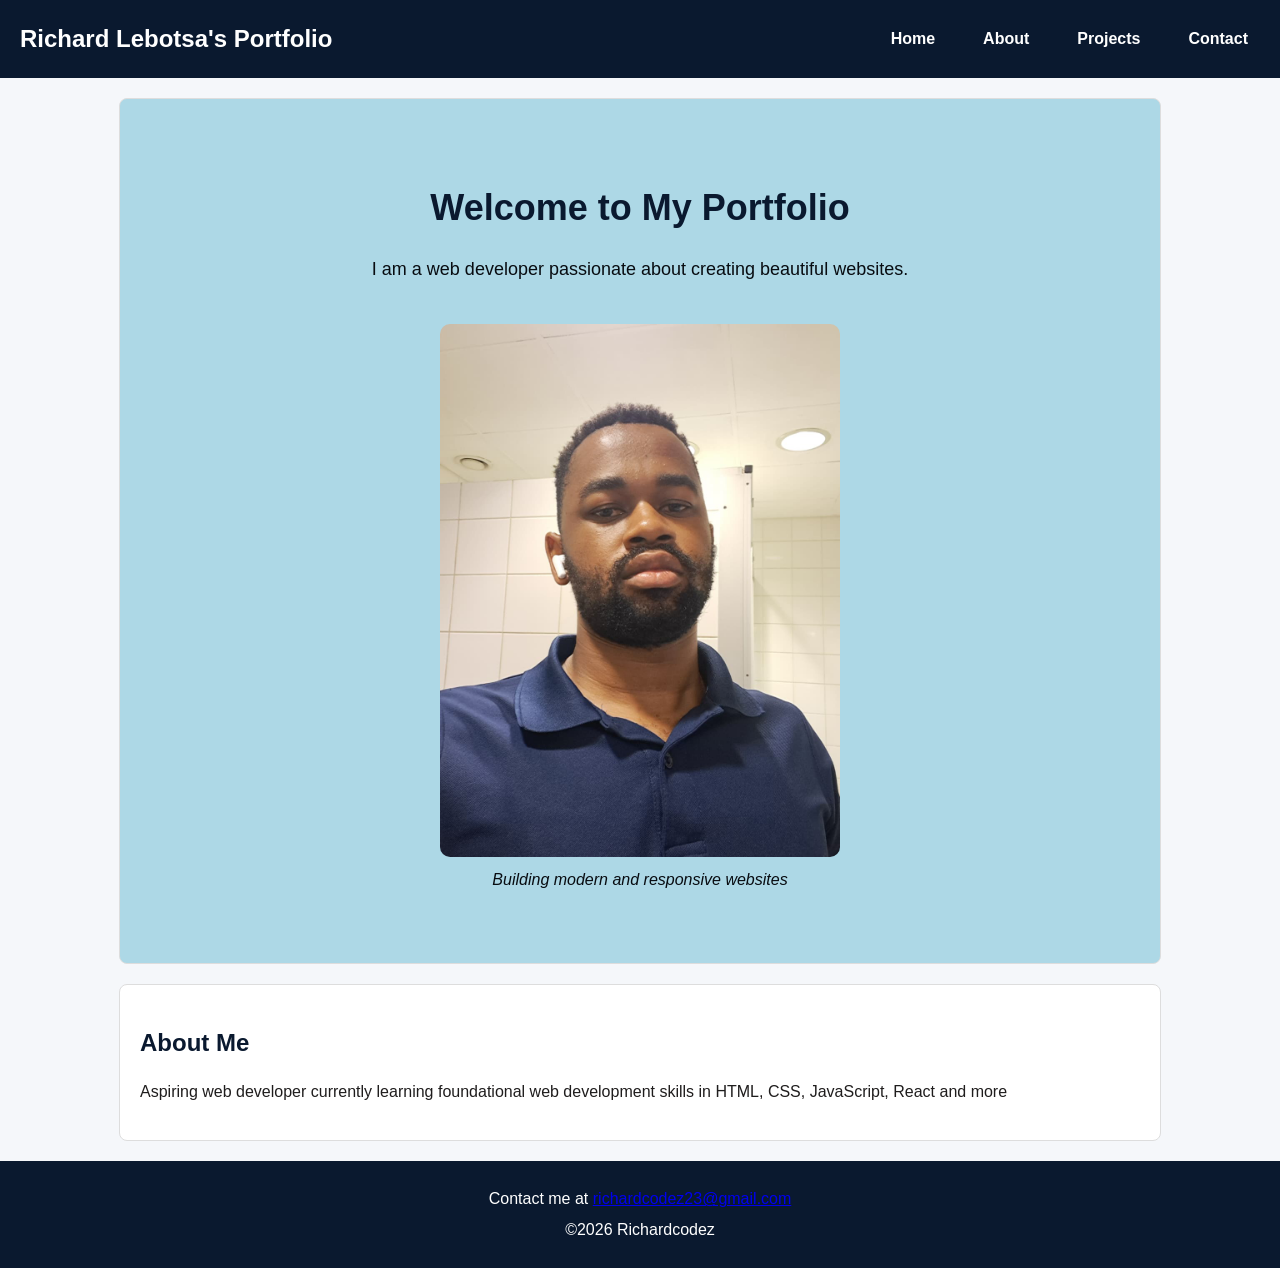
<file: index.html>
<!DOCTYPE html>
<html lang="en">

<head>
    <meta charset="utf-8">
    <meta name="viewport" content="width=device-width, initial-scale=1.0">
    <meta name="description" content="Richard Lebotsa's web developer portfolio" />
    <title>Richardcodez's Portfolio</title>
    <link rel="stylesheet" href="css/styles.css">
</head>

<body>
    <header class="header">

        <h1>Richard Lebotsa's Portfolio</h1>
        <!-- Navigation missing -->
        <nav class="nav">
            <ul>
                <li><a href="index.html">Home</a></li>
                <li><a href="about.html">About</a></li>
                <li><a href="projects.html">Projects</a></li>
                <li><a href="contact.html">Contact</a></li>
            </ul>
        </nav>
    </header>

    <main id="main-content">
        <section class="hero">
            <h2>Welcome to My Portfolio</h2>
            <p>I am a web developer passionate about creating beautiful websites.</p>
            <figure>
                <img alt="hero image" src="images/hero.jpeg">
                <figcaption>Building modern and responsive websites</figcaption>
            </figure>
        </section>

        <section class="intro">
            <h2>About Me</h2>
            <article>
                <p>Aspiring web developer currently learning foundational web development skills in HTML, CSS,
                    JavaScript, React and more</p>
            </article>
        </section>
    </main>

    <footer class="footer">
        <p>Contact me at <a href="mailto:richardcodez23@gmail.com">richardcodez23@gmail.com</a></p>
        <p>&copy;2026 Richardcodez</p>
    </footer>

</body>

</html>
</file>
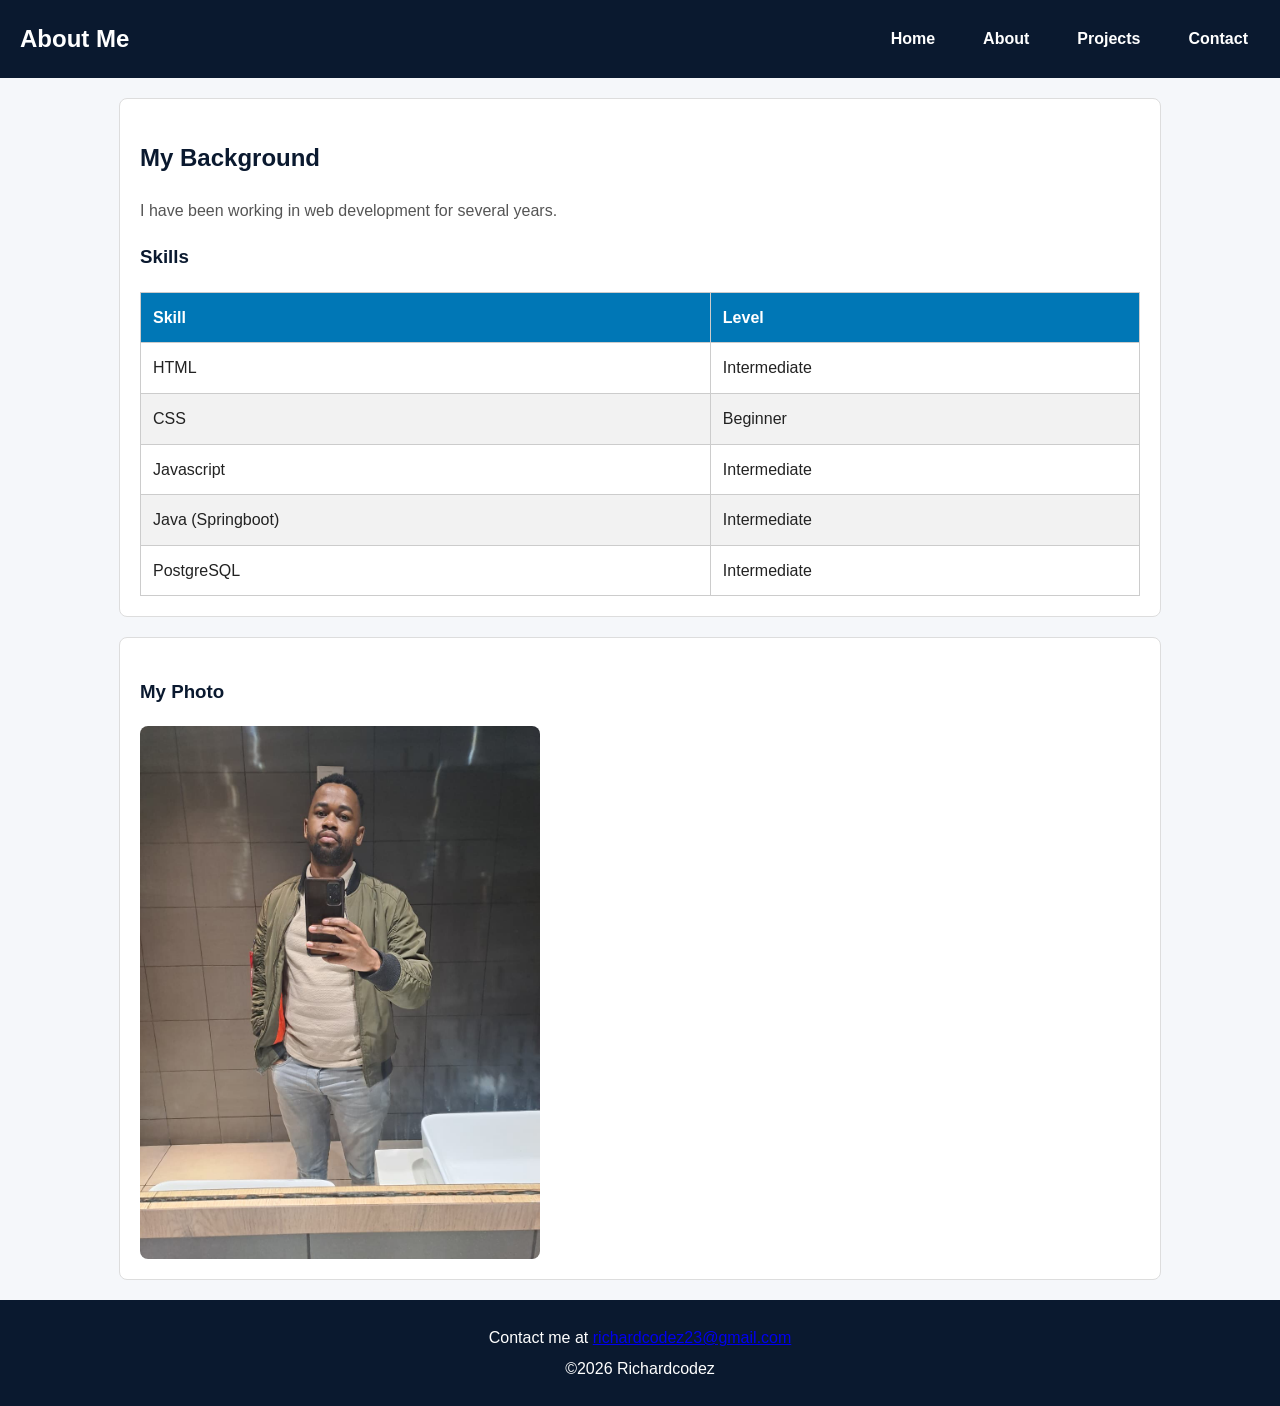
<file: about.html>
<!DOCTYPE html>
<html lang="en">

<head>
    <meta charset="utf-8">
    <meta name="viewport" content="width=device-width, initial-scale=1.0">
    <meta name="description" content="Richard Lebotsa's web developer portfolio" />
    <title>About</title>
    <link rel="stylesheet" href="css/styles.css">
</head>

<body>
    <header class="header">
        <h1>About Me</h1>
        <nav class="nav">
            <ul>
                <li><a href="index.html">Home</a></li>
                <li><a href="about.html">About</a></li>
                <li><a href="projects.html">Projects</a></li>
                <li><a href="contact.html">Contact</a></li>
            </ul>
        </nav>
    </header>
    <main id="main-content">
        <section>
            <h2>My Background</h2>
            <p>I have been working in web development for several years.</p>

            <h3>Skills</h3>
            <!-- Table should be here but is missing -->
            <!-- <p>HTML, CSS, JavaScript</p> -->
            <table class="skills-table">
                <thead>
                    <tr>
                        <th>Skill</th>
                        <th>Level</th>
                    </tr>
                </thead>
                <tbody>
                    <tr>
                        <td>HTML</td>
                        <td>Intermediate</td>
                    </tr>
                    <tr>
                        <td>CSS</td>
                        <td>Beginner</td>
                    </tr>
                    <tr>
                        <td>Javascript</td>
                        <td>Intermediate</td>
                    </tr>
                    <tr>
                        <td>Java (Springboot)</td>
                        <td>Intermediate</td>
                    </tr>
                    <tr>
                        <td>PostgreSQL</td>
                        <td>Intermediate</td>
                    </tr>
                </tbody>
            </table>
        </section>

        <section>
            <h3>My Photo</h3>
            <img alt="profile image" src="images/profile.jpeg">
        </section>
    </main>

    <footer class="footer">
        <p>Contact me at <a href="mailto:richardcodez23@gmail.com">richardcodez23@gmail.com</a></p>
        <p>&copy;2026 Richardcodez</p>
    </footer>
</body>

</html>
</file>
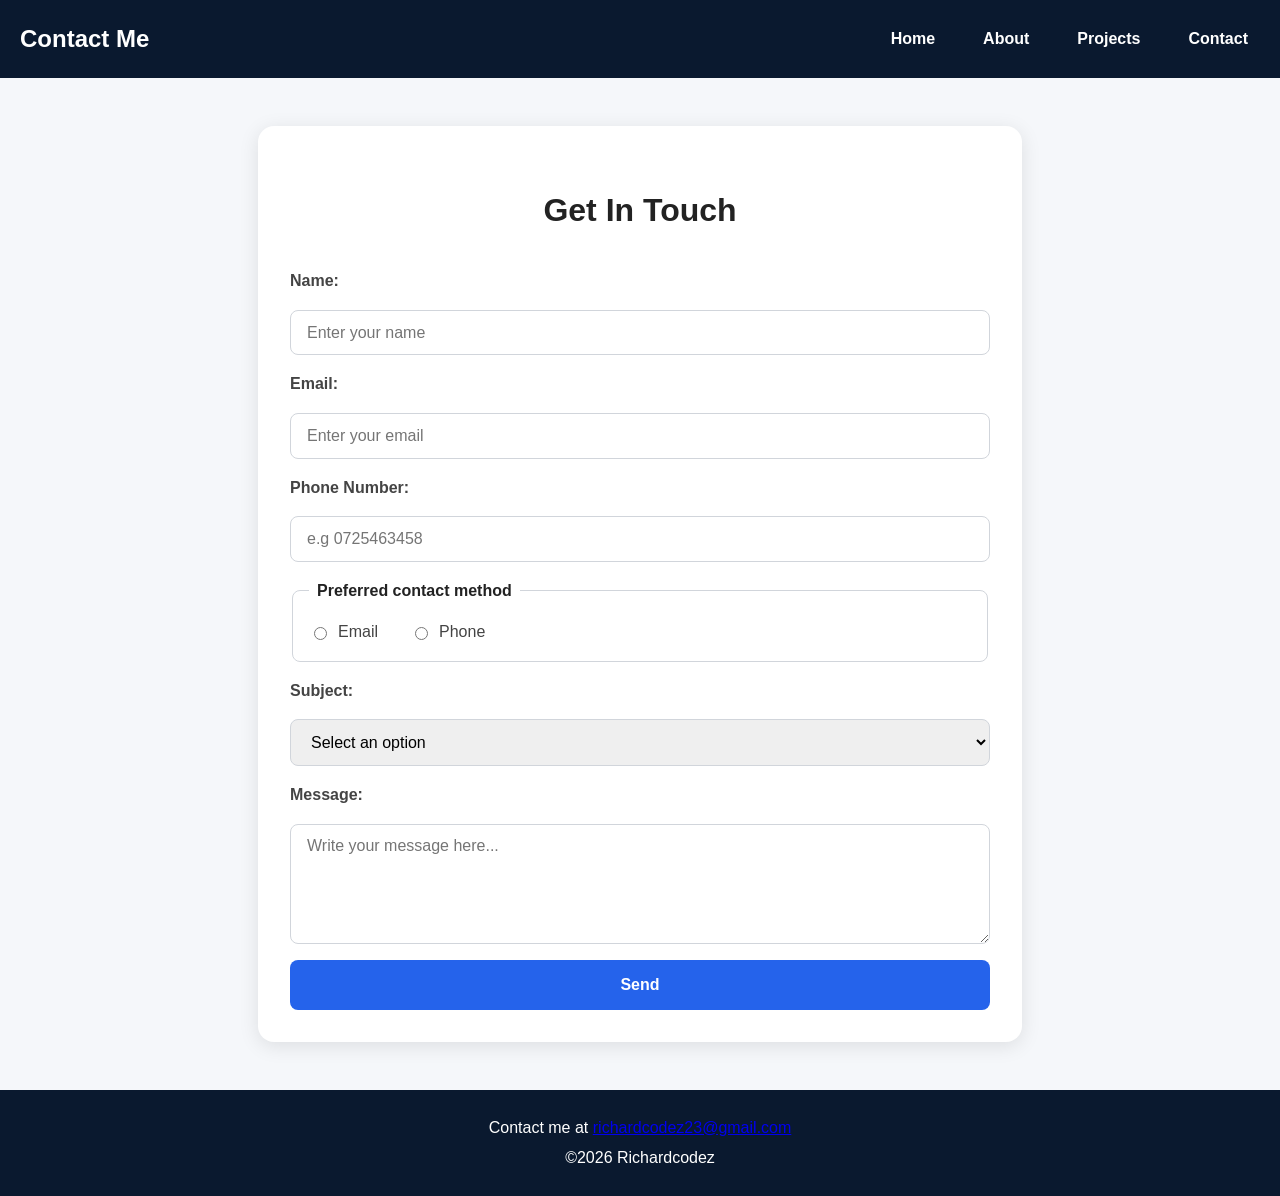
<file: contact.html>
<!DOCTYPE html>
<html lang="en">

<head>
    <meta charset="utf-8">
    <meta name="viewport" content="width=device-width, initial-scale=1.0">
    <meta name="description" content="Richard Lebotsa's web developer portfolio" />
    <title>Contact</title>
    <link rel="stylesheet" href="css/styles.css">
</head>

<body>
    <header class="header">
        <h1>Contact Me</h1>
        <nav class="nav">
            <ul>
                <li><a href="index.html">Home</a></li>
                <li><a href="about.html">About</a></li>
                <li><a href="projects.html">Projects</a></li>
                <li><a href="contact.html">Contact</a></li>
            </ul>
        </nav>
    </header>
    <main>
        <div class="contact-section">
            <h2>Get In Touch</h2>

            <form action="https://formspree.io/f/mvznzany" method="POST">
                <label for="name">Name:</label>
                <input type="text" name="name" placeholder="Enter your name" id="name" required autocomplete="name"
                    aria-label="Full name">

                <label for="email1">Email:</label>
                <input type="email" name="email1" placeholder="Enter your email" id="email1" required
                    autocomplete="email" aria-label="Email address">

                <label for="phoneNumber">Phone Number:</label>
                <input type="tel" name="phoneNumber" id="phoneNumber" placeholder="e.g 0725463458" required
                    autocomplete="tel" pattern="[0-9]{10}" title="Enter a 10 digit phone number"
                    aria-label="Phone number">

                <fieldset aria-label="Preferred contact method">
                    <legend>Preferred contact method</legend>
                    <label for="email">
                        <input type="radio" name="contact" id="email">Email
                    </label>
                    <label for="phone">
                        <input type="radio" name="contact" id="phone">Phone
                    </label>
                </fieldset>

                <label for="subject">Subject:</label>
                <select name="subject" id="subject" required aria-label="Message subject">
                    <option value="">Select an option</option>
                    <option value="general">General</option>
                    <option value="feedback">Feedback</option>
                    <option value="job">Potential job</option>
                </select>

                <label for="message">Message:</label>
                <textarea name="message" placeholder="Write your message here..." id="message" rows="3" required
                    aria-label="Message content"></textarea>

                <!-- Missing: labels, more input types, validation -->

                <button type="submit" aria-label="Send message button">Send</button>
            </form>
        </div>
    </main>

    <footer class="footer">
        <p>Contact me at <a href="mailto:richardcodez23@gmail.com">richardcodez23@gmail.com</a></p>
        <p>&copy;2026 Richardcodez</p>
    </footer>
</body>

</html>
</file>
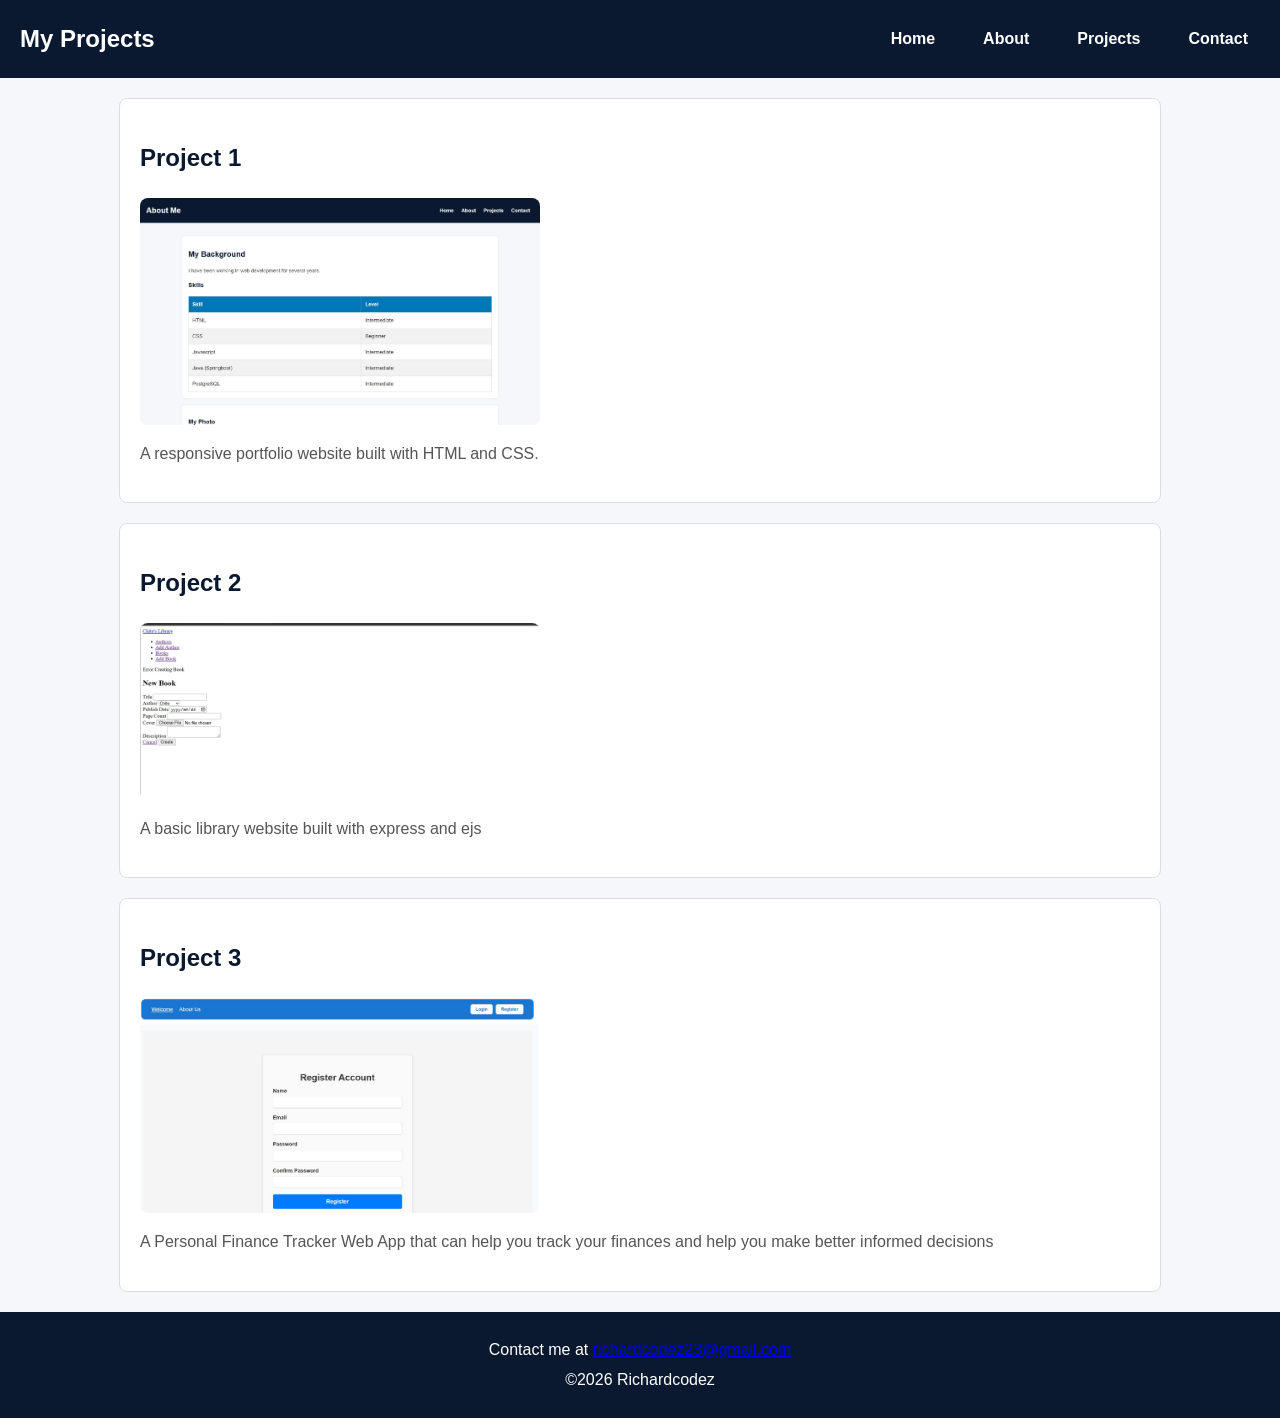
<file: projects.html>
<!DOCTYPE html>
<html lang="en">

<head>
    <meta charset="utf-8">
    <meta name="viewport" content="width=device-width, initial-scale=1.0">
    <meta name="description" content="Richard Lebotsa's web developer portfolio" />
    <title>Projects</title>
    <link rel="stylesheet" href="css/styles.css">
</head>

<body>
    <header class="header">
        <h1>My Projects</h1>
        <nav class="nav">
            <ul>
                <li><a href="index.html">Home</a></li>
                <li><a href="about.html">About</a></li>
                <li><a href="projects.html">Projects</a></li>
                <li><a href="contact.html">Contact</a></li>
            </ul>
        </nav>
    </header>
    <main>
        <section>
            <h2>Project 1</h2>
            <img alt="project 1 image responsive website" src="images/project1.jpg">
            <p>A responsive portfolio website built with HTML and CSS.</p>
        </section>

        <section>
            <h2>Project 2</h2>
            <img alt="project 2 image basic library website" src="images/project2.jpg">
            <p>A basic library website built with express and ejs</p>
        </section>

        <!-- Third project missing -->

        <section>
            <h2>Project 3</h2>
            <img alt="project 3 image personal finance tracker web app" src="images/project3.jpg">
            <p>A Personal Finance Tracker Web App that can help you track your finances and help you make better
                informed decisions</p>
        </section>
    </main>

    <footer class="footer">
        <p>Contact me at <a href="mailto:richardcodez23@gmail.com">richardcodez23@gmail.com</a></p>
        <p>&copy;2026 Richardcodez</p>
    </footer>
</body>

</html>
</file>
<file: css/styles.css>
/* Basic styles with errors and omissions */

body {
    font-family: Arial, sans-serif;
    margin: 0;
    padding: 0;
    color: #222;
    font-size: 16px;
    background-color: #F5F7FA;
    line-height: 1.6;
}

/* Header */
.header {
    background-color: #0A192F;
    color: white;
    padding: 20px;
    display: flex;
    justify-content: space-between;
    align-items: center;
    flex-wrap: wrap;
}

.header h1 {
    margin: 0;
    font-size: 24px;
    color: #FFFFFF;
}

/* Navigation styling missing completely */

/* Navigation */
.nav ul {
    list-style: none;
    margin: 0;
    padding: 0;
    display: flex;
    gap: 24px;
    align-items: center;
}

.nav a {
    color: white;
    text-decoration: none;
    margin: 0 12px;
    font-weight: bold;
    display: inline-block;
    transition: color 0.3s ease;
}

/* Pseudo-classes */
.nav a:hover {
    color: #64FFDA;
}

.nav a:active {
    color: orange;
    border-bottom: 2px solid;
}

/* Hero section */
.hero {
    padding: 50px 20px;
    background-color: lightblue;
    color: #FFFFFF;
    text-align: center;
    border-radius: 8px;
}

.hero h2 {
    font-size: 36px;
    margin-bottom: 10px;
}

.hero p {
    font-size: 18px;
    margin-bottom: 20px;
    color: #080c11;
}

.hero img {
    width: 100%;
    /* Missing: alt text handled in HTML, but sizing issues here */
}

/* Fix image sizing */
.hero img {
    max-width: 400px;
    margin-top: 20px;
    border-radius: 10px;
}

.hero figure {
    display: flex;
    flex-direction: column;
    align-items: center;
    margin: 20px auto;
}

.hero figcaption {
    margin-top: 10px;
    font-size: 16px;
    color: #080c11;
    font-style: italic;
    text-align: center;
}

/* Missing: Only using 2-3 selector types, need 5+ */
/* Added: element, class, ID, descendant, attribute, pseudo-class */

/* Group selector */
h2, h3 {
    color: #0a192f;
}

/* Intro section */
.intro h2 {
    margin-bottom: 15px;
    color: #0A192F;
}

.intro p {
    color: #1f1d1d;
}

/* Box model demonstration */
.intro {
    margin: 20px auto;
    background-color: white;
    border: 1px solid #ddd;
    border-radius: 8px;
    max-width: 1000px;
}

/* General section styling */
main section {
    margin: 20px auto;
    padding: 20px;
    background-color: white;
    border: 1px solid #ddd;
    border-radius: 8px;
    max-width: 1000px;
}

/* Images */
section img {
    width: 100%;
    max-width: 400px;
    border-radius: 8px;
    display: block;
    margin-top: 10px;
}

/* Form */

/* Form styling incomplete */
.contact-section {
    max-width: 700px;
    margin: 3rem auto;
    padding: 2rem;
    background-color: #fff;
    border-radius: 16px;
    box-shadow: 0 4px 20px rgba(0, 0, 0, 0.1);
}

/* Section Heading */
.contact-section h2 {
    text-align: center;
    margin-bottom: 2rem;
    color: #222;
    font-size: 2rem;
}

/* Form Layout */
.contact-section form {
    display: grid;
    gap: 1rem;
}

/* Labels */
.contact-section label {
    font-weight: 600;
    color: #444;
}

/* Inputs, Select and Textarea */
.contact-section input,
.contact-section select,
.contact-section textarea {
    width: 100%;
    box-sizing: border-box;
    padding: 0.8rem 1rem;
    border: 1px solid #d1d5db;
    border-radius: 8px;
    font-size: 1rem;
    font-family: inherit;
    transition: all 0.3s ease;
}

/* Focus State */
.contact-section input:focus,
.contact-section select:focus,
.contact-section textarea:focus {
    outline: none;
    border-color: #2563eb;
    box-shadow: 0 0 0 3px rgba(37, 99, 235, 0.15);
}

/* Radio Button Group */
.contact-section fieldset {
    border: 1px solid #d1d5db;
    border-radius: 8px;
    padding: 1rem;

    display: flex;
    gap: 2rem;
    flex-wrap: wrap;
}

.contact-section legend {
    font-weight: 600;
    padding: 0 0.5rem;
}

.contact-section fieldset label {
    display: flex;
    align-items: center;
    gap: 0.5rem;
    font-weight: normal;
}

/* Radio buttons */
.contact-section input[type="radio"] {
    width: auto;
}

/* Textarea */
.contact-section textarea {
    resize: vertical;
    min-height: 120px;
}

/* Button */
.contact-section button {
    padding: 1rem;
    border: none;
    border-radius: 8px;
    background-color: #2563eb;
    color: white;
    font-size: 1rem;
    font-weight: 600;
    cursor: pointer;
    transition: all 0.3s ease;
}

.contact-section button:hover {
    background-color: #1d4ed8;
    transform: translateY(-2px);
}

/* Mobile */
@media (max-width: 600px) {
    .contact-section {
        margin: 1rem;
        padding: 1.5rem;
    }

    .contact-section fieldset {
        flex-direction: column;
        gap: 0.75rem;
    }

    .contact-section h2 {
        font-size: 1.6rem;
    }
}

/* Missing: Box model demonstration */
/* Demonstrated in sections, intro, and form */

/* Missing: Block vs inline elements */
/* Demonstrated with label and nav links */

/* Text styling */
p {
    font-size: 16px;
    color: #555;
}

/* Table */

/* Missing: Table styling */
.skills-table {
    width: 100%;
    border-collapse: collapse;
    margin-top: 20px;
}

.skills-table th,
.skills-table td {
    border: 1px solid #ccc;
    padding: 12px;
    text-align: left;
}

.skills-table th {
    background-color: #0077b6;
    color: white;
}

.skills-table tr:nth-child(even) {
    background-color: #f2f2f2;
}

.skills-table tr:hover {
    background-color: #ddd;
}

/* Footer */
.footer {
    background-color: #0a192f;
    color: #FFFFFF;
    padding: 20px;
    text-align: center;
}

.footer p {
    margin: 5px 0;
    color: #FFFFFF;
}

/* Responsive design */
@media (max-width: 768px) {
    .header {
        flex-direction: column;
        text-align: center;
    }

    .nav {
        flex-direction: column;
        margin-top: 10px;
    }

    .nav a {
        margin: 5px 0;
    }

    .hero {
        padding: 20px;
    }
}

/* Code quality issues: inconsistent spacing, poor naming, no comments */
/* Fixed: consistent structure, clear comments */
</file>
